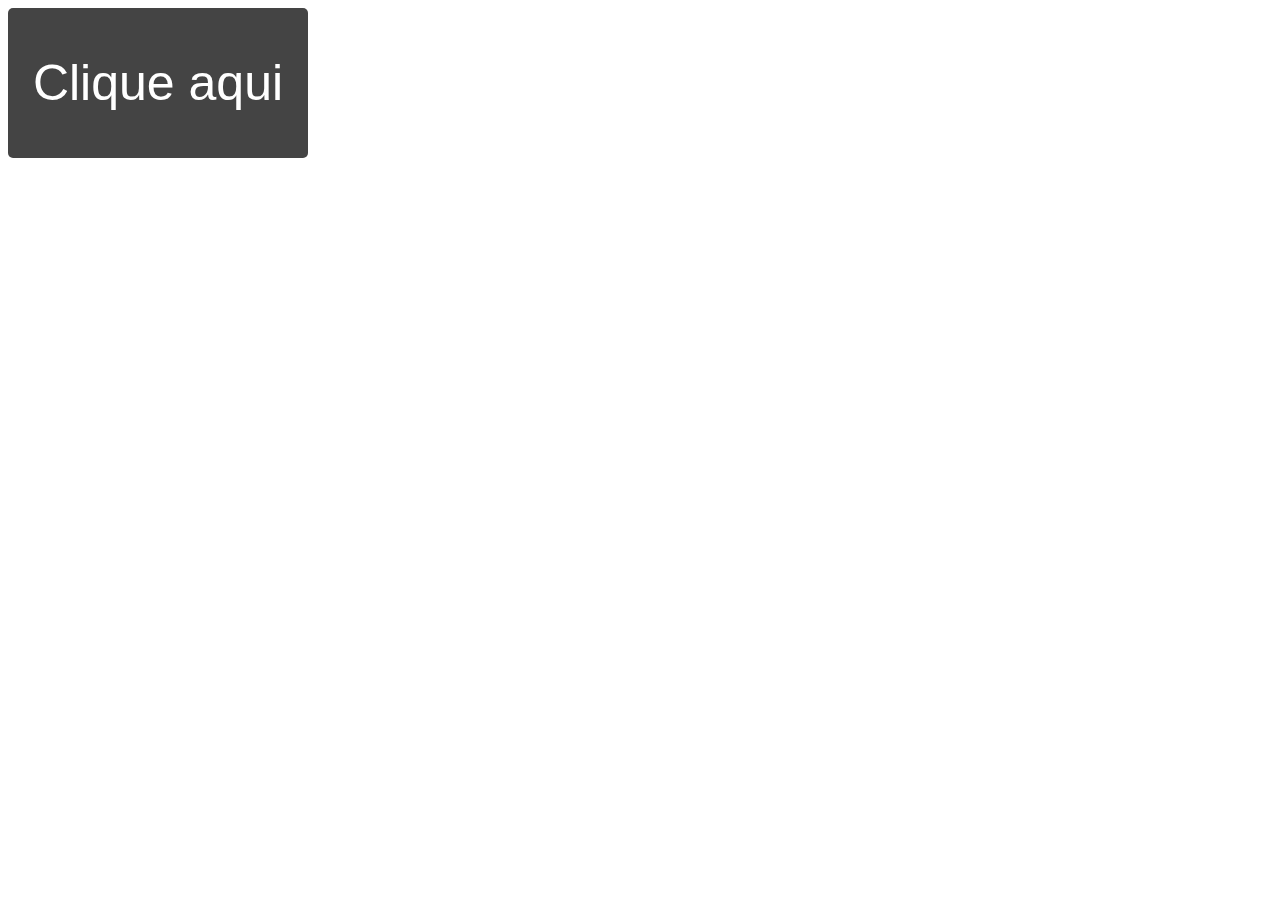
<file: JavaScript/index.html>
<!DOCTYPE html>
<html lang="pt-br">
<head>
    <meta charset="UTF-8">
    <meta name="viewport" content="width=device-width, initial-scale=1.0">
    <link rel="stylesheet" href="index.css">
    <title>Exercicio JavaScript</title>
</head>

<body>
    
    <div>
        <button id="btn">
            Clique aqui
        </button>
    </div>
    <script src="index.js"></script>

</body>

</html>
</file>
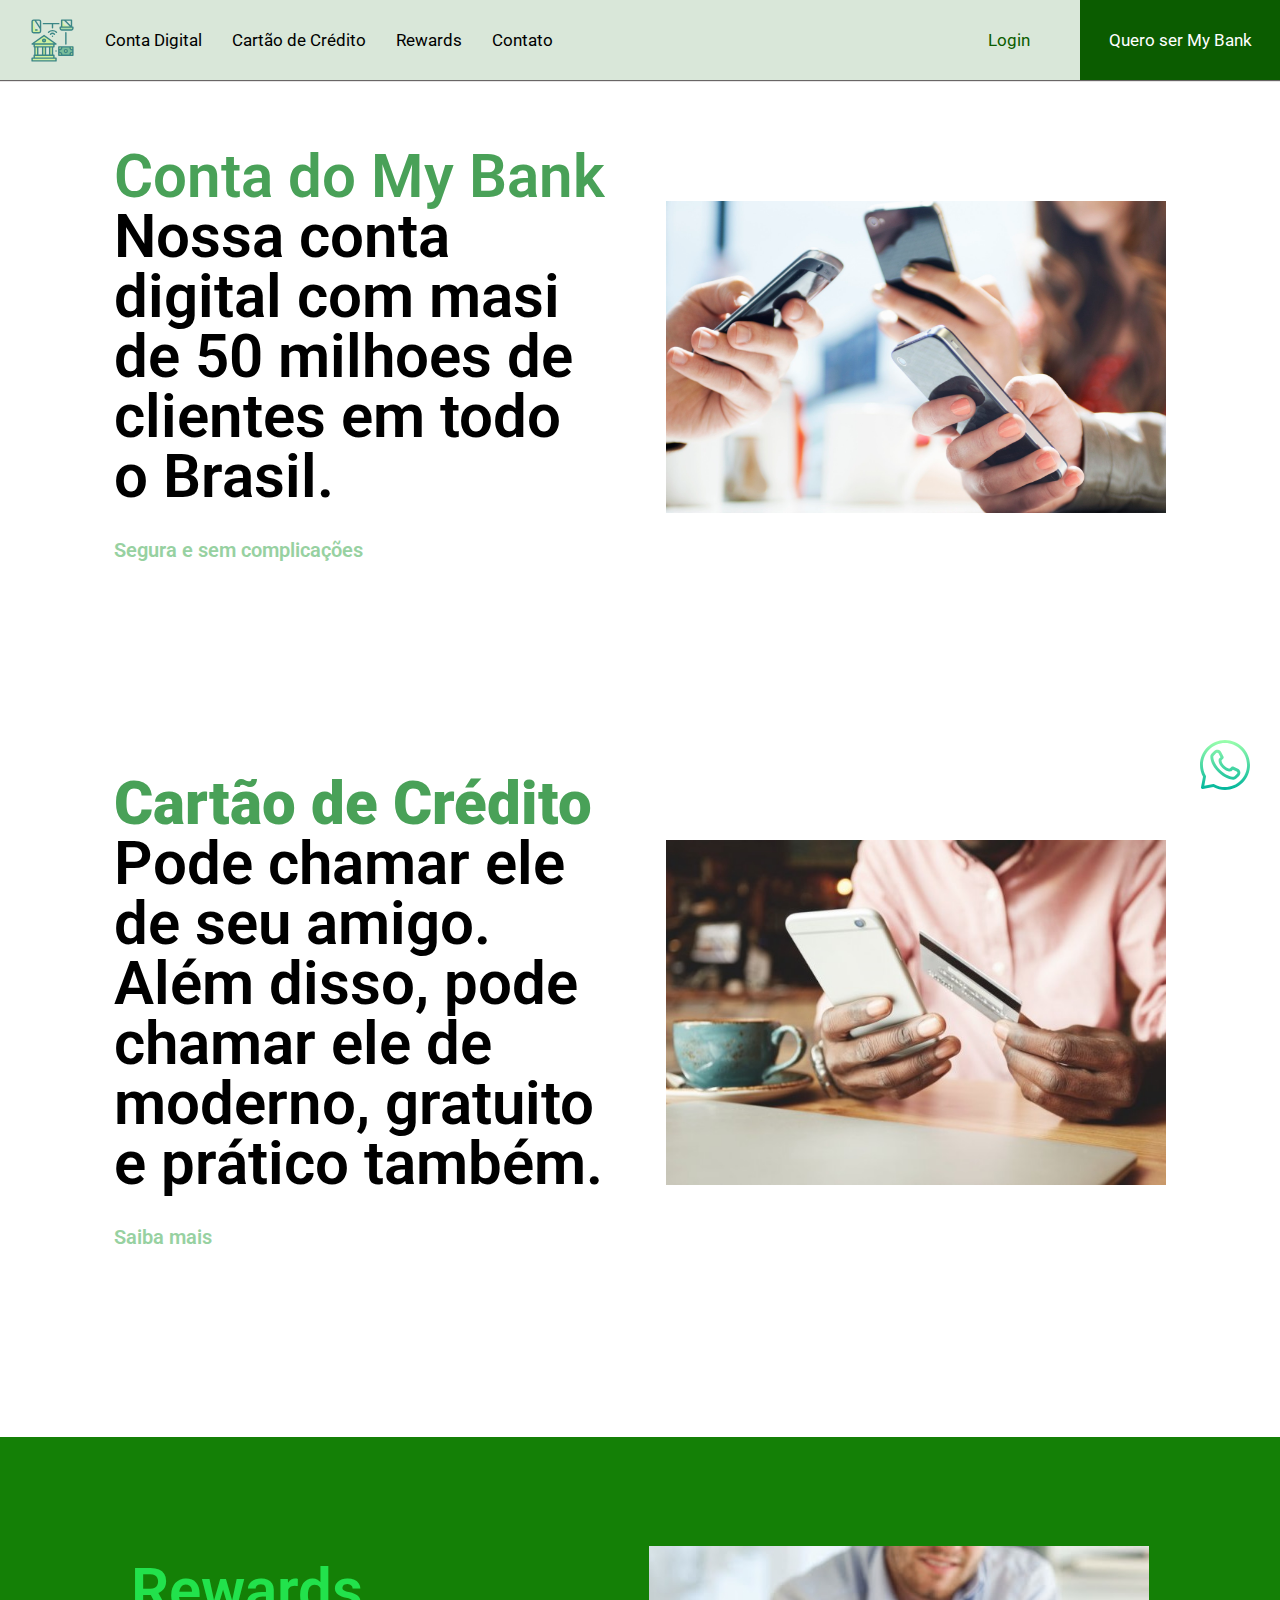
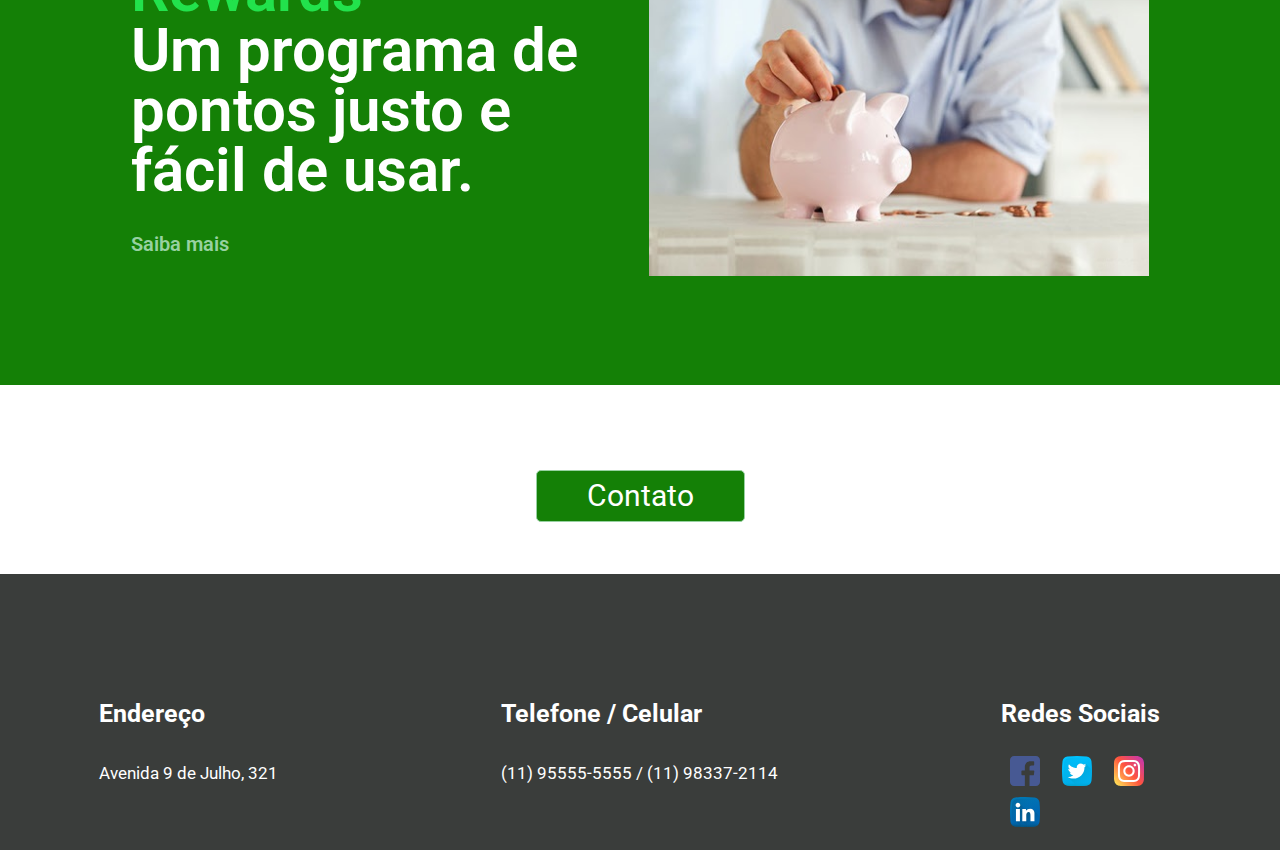
<file: JavaScript/MyBank JavaScript/indexJavaScript.html>
<!DOCTYPE html>
<html lang="pt-br">
<head>
    <meta charset="UTF-8">
    <meta name="viewport" content="width=device-width, initial-scale=1.0">
    <link rel="shortcut icon" href="img/myb.svg" type="image/x-icon">
    <link rel="stylesheet" href="JavaScript/styleMyB.css">
    <link rel="preconnect" href="https://fonts.gstatic.com">
    <link href="https://fonts.googleapis.com/css2?family=Roboto&display=swap" rel="stylesheet">
    <title>My Bank</title>
</head>
<body>

    <header>

 <nav>
        <ul>
           
            <img src="img/myb.svg" alt="" id="logo" class="itens-menu" >

            <a href="#conta-digital" class="itens-menu">Conta Digital</a>
            <a href="#cartao-de-credito" class="itens-menu">Cartão de Crédito</a>
            <a href="#rewards" class="itens-menu">Rewards</a>
            <a href="#contatos" class="itens-menu">Contato</a>
      
    </ul>  
        <div id="right-side-menu-itens"> 
             <div id="login">
                <a href="">Login</a>
             </div >
                <a href="" id="btn-menu">
                    <span>
                        Quero ser My Bank
                    </span>
                </a>
        </div>
</nav>    
</header>

<!-- adicionandoo WhatApp -->

    <div>
        <a href="https://api.whatsapp.com/send?phone=5511983372114&text=Olá,%20sou%20o%20Nemésio!" target="_blank" class="float">
            <img src="img/whatsapp.svg" alt="whatsapp" id="what">
        </a>
        <div id="caixatexto">
            Fale conosco via WhatsApp!
        </div>
        
    </div>


    <div class="">
        <section id="conta-digital" >
            <div>
                <p>
                    <span class="texto-verde">
                        Conta do My Bank
                    </span>
                    <br>
                Nossa conta digital 
                com masi de 50 milhoes de
                clientes em todo o Brasil. 
                <br>
                <span>
                    <a href="">
                      Segura e sem complicações  
                    </a>
                </span>
                
                </p>
                <img src="img/pcelular.jpg" alt="Pessoas com Celular na mão">
            </div>
        </section>
    
        <br>
        <br>

        <section id="cartao-de-credito" >
            <div>
                <p>
                    <span class="texto-verde">
                         <strong>Cartão de Crédito</strong>
                    </span>
                    <br>
                    Pode chamar ele de seu amigo. 
                    Além disso, pode chamar ele 
                    de moderno, gratuito e prático também.   
                <br>
                <span>
                    <a href="">
                        Saiba mais  
                    </a>
                </span>
                
                </p>
                <img src="img/pcartao.jpg" alt="Homem com Cartão de Crédito e celular na mão">
            </div>
        </section>

        <br>
        <br>

        <section id="rewards" >
            <div>
                <p>
                    <span class="texto-verde">
                        Rewards
                    </span>
                    <br>
                    Um programa de pontos justo 
                    e fácil de usar.
                <br>
                <span>
                    <a href="">
                        Saiba mais  
                    </a>
                </span>
                
                </p>
                <img src="img/prewards.jpg" alt="Homem colocando moedas em um Cofre do tipo Porquinho">
            </div>
        </section>
       
        <br>
        <br>
        
        <section id="contatos">
                <a href="mailto:nemesioflorence@gmail.com">
                    Contato
                </a>
        </section>
    
    </div>

    <footer>

        <div id="endereco-footer" class="itens-footer">
            <h1>
                Endereço
            </h1>
            <a href="https://goo.gl/maps/yXZ99nVsoGSpA7P88" target="_blank">
                
                Avenida 9 de Julho, 321
                
            </a>
            
        </div>

        <div id="conta-footer" class="itens-footer">
            <h1>
                Telefone / Celular
            </h1>
            <a href="tel:55-95555-5555">
                (11) 95555-5555  
            </a>
            <a>
                  /  
            </a>
            <a href="tel:55-98337-2114">
                  (11) 98337-2114
            </a>
           

        </div>

        <div id="redes-sociais-footer" class="itens-footer">
            <h1>
                Redes Sociais
            </h1>
<!--- Não tenho redes sociais, apenas Linkedin -->

        <a href="https://m.facebook.com/login/?locale2=pt_BR" target="_blank"> 
            <img src="img/facebook.svg" alt="facebook">
        </a>
        
        <a href="https://twitter.com/login?lang=pt" target="_blank"> 
            <img src="img/twitter.svg" alt="twitter">
        </a>

        <a href="https://www.instagram.com/accounts/login/?hl=pt-br" target="_blank"> 
            <img src="img/instagram.svg" alt="instagram">
        </a>

        <a href="https://www.linkedin.com/in/nem%C3%A9sio-florence-vieira-filho-30b702177/" target="_blank"> 
            <img src="img/linkedin.svg" alt="linkedin">
        </a>

        </div>

    </footer>

    <script src="JavaScript/proMyB.js"></script>

</body>
</html>
</file>
<file: JavaScript/index.css>
#btn {
width: 300px;
height: 150px;
font-size: 50px;
background: #444;
color: #fff;
border: none;
border-radius: 5px;
cursor: pointer;
}
</file>
<file: JavaScript/MyBank JavaScript/JavaScript/styleMyB.css>
html, body, div, span, h1, h2, h3, p, a, img, ul, li, footer, header, nav, section 
{
    padding: 0;
    border: 0;
}
 
body {
    line-height: 1;
    font-family: 'Roboto', sans-serif;
    font-size: 17px;
    margin: 0;
}

a{
    text-decoration: none;
}

header {
    width: 100%;
    background: rgb(217, 231, 217);
    z-index: 1000;
    position: fixed;
}

/* para fazer barras*/
nav {
    height: 80px;
    display: flex;
    align-items: center;
    justify-content: space-between;
    box-shadow: rgb(105, 102, 102) 0px 1px 1px;
}

ul {
    display: flex;
    align-items: center;
}

#logo {
    width: 45px;
}

.itens-menu {
    width: auto;
    margin-left: 30px;
    color: black;
    
}

.itens-menu:hover {
    color: rgb(73, 161, 88);
    /*font-size: 20px; */
}

#right-side-menu-itens {
    display: flex;
    align-items: center;
    text-decoration: none;
    height: 100%;
    
}

#login a {
    color: rgb(11, 92, 0);
}

#btn-menu {
    border: none;
    width: 200px;
    margin-left: 50px;
    height: 100%;
    background: rgb(11, 92, 0);
    cursor: pointer;
    color: white;
    display: flex;
    align-items: center;
    justify-content: center;
    
}
.texto-verde {
    color: rgb(73, 161, 88);
}

#conta-digital {
    display: flex;
    padding: 2%;
}

#conta-digital div {
    display: flex;
    align-items: center;
    justify-content: center;
    margin-top: 5%;
}

#conta-digital p {
    text-align: left;
    width: 40%;
    font-size: 60px;
    margin-right: 5%;
    font-weight: 600;
}

#conta-digital p span a {
font-size: 20px;
color: rgb(151, 209, 161);
}

#conta-digital  img {
    width: 500px;
}


#cartao-de-credito {
    display: flex;
    padding: 2%;

}

#cartao-de-credito div {
    display: flex;
    align-items: center;
    justify-content: center;
}

#cartao-de-credito p {
    text-align: left;
    width: 40%;
    font-size: 60px;
    margin-right: 5%;
    font-weight: 600;
    margin-top: 5%;
}

#cartao-de-credito p span a {
font-size: 20px;
color: rgb(151, 209, 161);
}

#cartao-de-credito  img {
    width: 500px;
}


#rewards {
    display: flex;
    margin-top: 5%;
    background: rgb(20, 128, 6);
    padding: 5%;
}

#rewards div {
    display: flex;
    align-items: center;
    justify-content: center;
}

#rewards p {
    text-align: left;
    color: white;
    width: 40%;
    font-size: 60px;
    margin-right: 5%;
    font-weight: 600;
}

#rewards p span {
    color: rgb(34, 226, 76);

}

#rewards p span a{
    font-size: 20px;
    color: rgb(151, 209, 161);
}

#rewards  img {
    width: 500px;
}

#contatos {
    padding: 4%;
    display: flex;
    justify-content: center;

}

#contatos a {

    border: 1px solid  rgb(151, 209, 161);
    border-radius: 5px;
    font-size: 30px;
    cursor: pointer;
    padding: 10px 50px;
    color: white;
    background: rgb(20, 128, 6);
    transition: all 0.6s ease;
}
#contatos a:hover {
    background: transparent !important;
    color: rgb(20, 128, 6);
    transition: all 0.6s ease;
}

footer {
    background: rgb(58, 61, 59);
    height: 200px;
    padding: 3%;
    color: white;
    line-height: 2;
    display: flex;
    justify-content: space-between;
}

footer h1{
    font-size: 25px;
}

footer a {
    color: white;
}

footer a:hover{
    color: rgb(151, 209, 161);
}


#redes-sociais-footer {
    width: 15%;
}

#redes-sociais-footer a {
    margin: 5%;

}

#redes-sociais-footer a img {
    width: 30px;

}

.itens-footer {
    margin: 5%;
}

.float {
    right: 30px;
    position: fixed;
    height: 60px;
    bottom: 100px;
}

#caixatexto {
    background: #fff;
    color: rgb(13, 73, 26);
    position: fixed;
    width: 130px;
    bottom: 60px;
    right: 80px;
    font-size: 16px;
    line-height: 15px;
    padding: 10px;
    border-radius: 10px;
    border: 1px solid #043d0c;
   visibility: hidden;
}

#what {
    width: 50px;
}

/* scroll personalizado */

::-webkit-scrollbar{
    /* largura da barra */
    width: 7px;
}

::-webkit-scrollbar-track {
    /* cor de fundo da barra */

    background: #cdffc9;
}

::-webkit-scrollbar-thumb{
    /* cor da barra de rolagem */
    background: #57ff57a6;
}
::-webkit-scrollbar-thumb:hover{
    /* cor da barra de rolagem quando o cursor estiver nela */
    background: #01770b;
}
</file>
